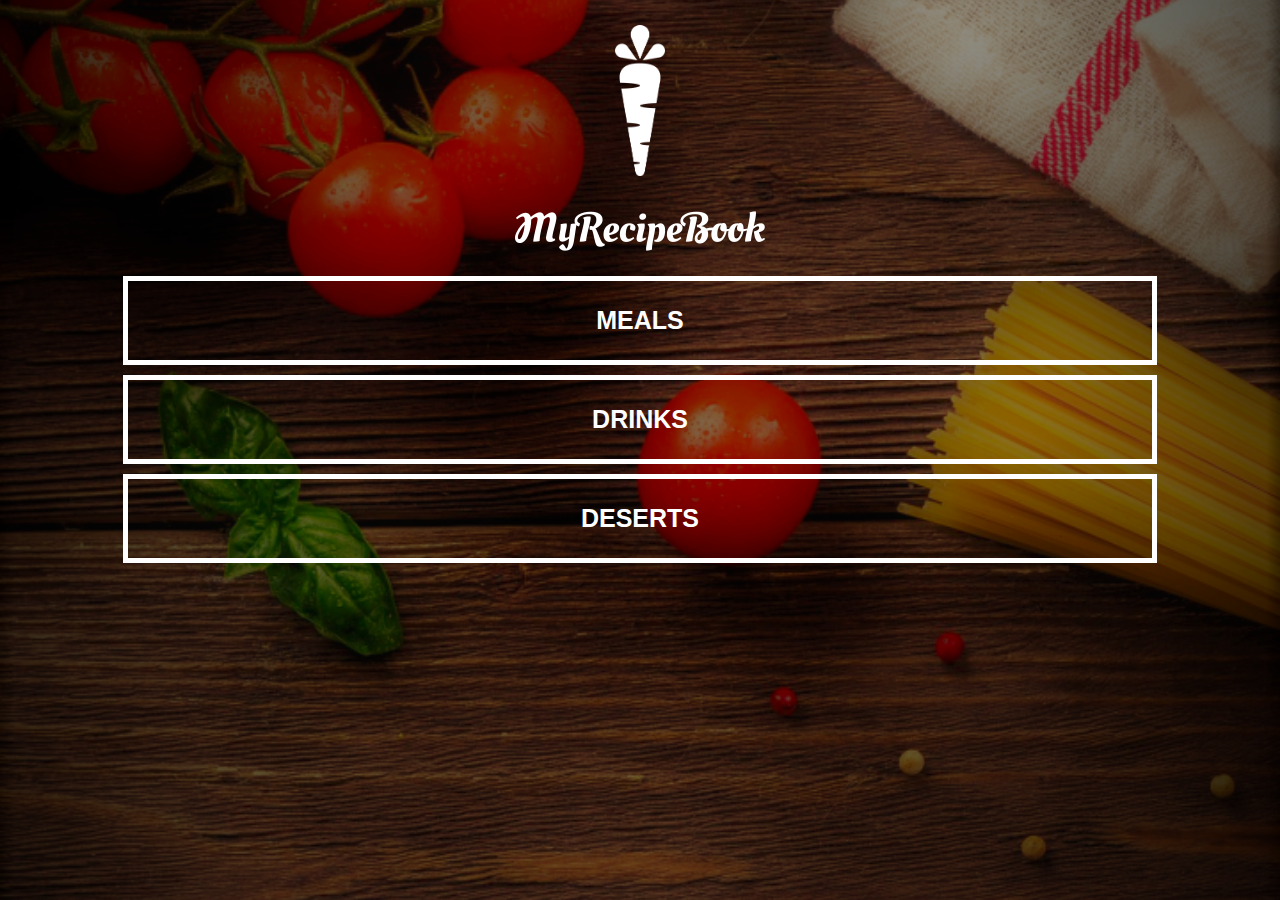
<file: index.html>
<!DOCTYPE html>
<html>
    <head>
<title>My Recipe Book</title>
<link rel="stylesheet" href="stlye.css">
    </head>

    <body class="body-home">
        <div id="home">
            <img src="images/logo-img.png" id="home-logo-img">
            <img src="images/logo-text.png" id="home-logo-text">
            <div class="home-menu">
                <a href="meals.html" class="home-menu-item">
                    <p>Meals</p>
                </a>
                <a href="drinks.html" class="home-menu-item">
                    <p>Drinks</p>
                </a>
                <a href="deserts.html" class="home-menu-item">
                    <p>Deserts</p>
                </a>
            </div>
        </div>
    </body>
</html>
</file>
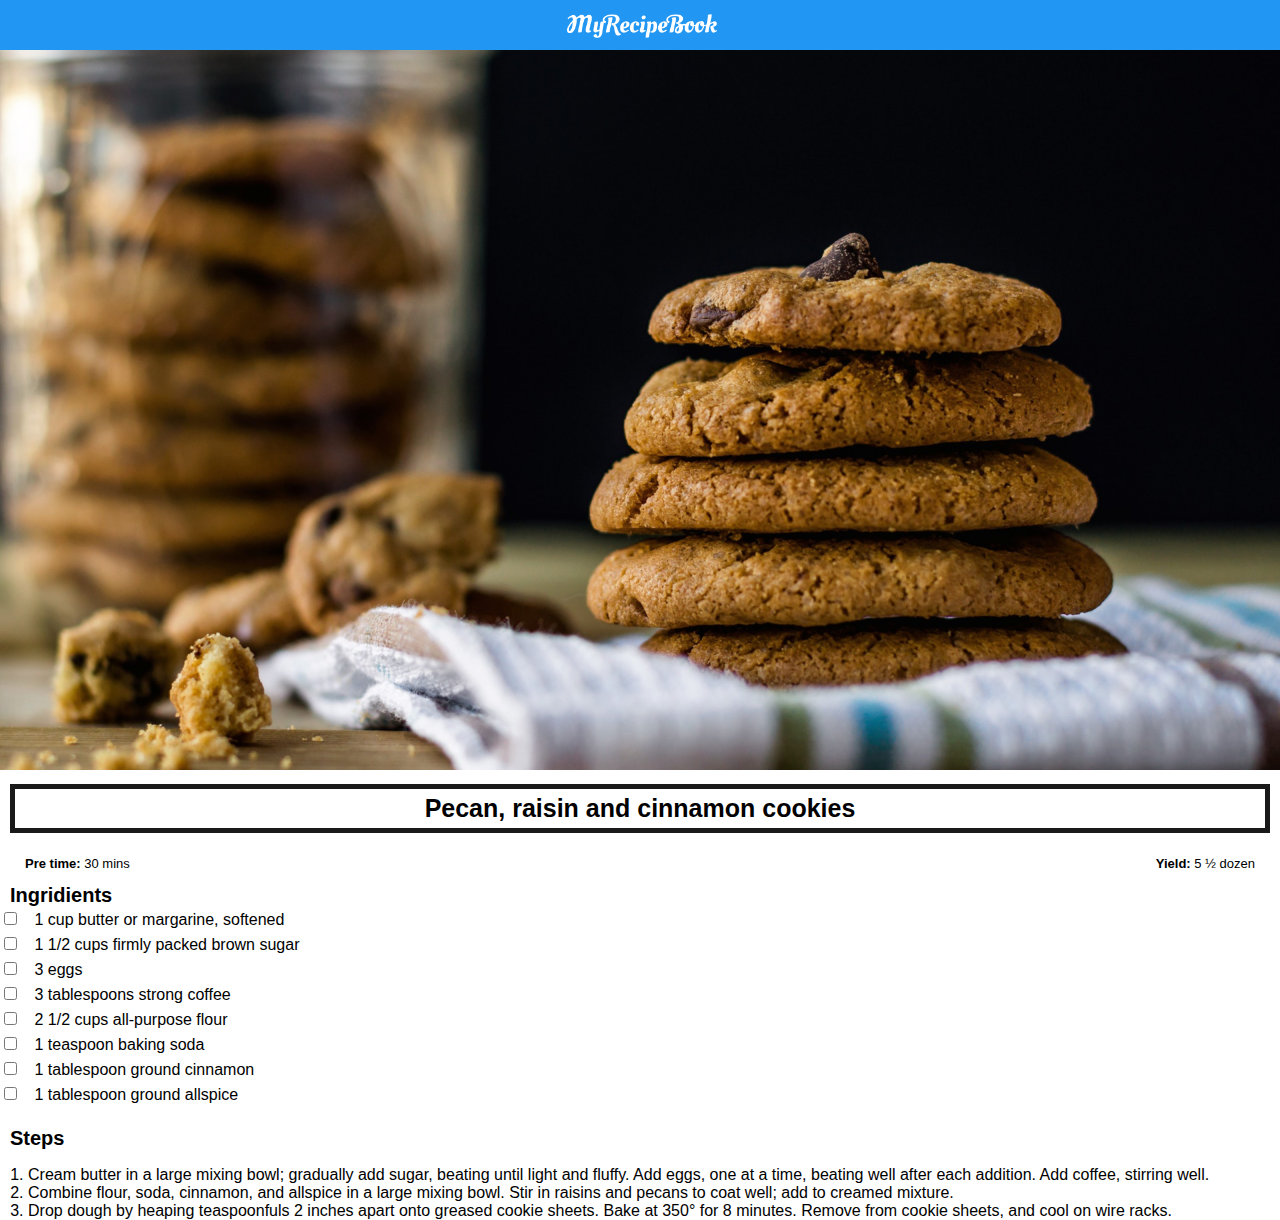
<file: cookies.html>
<!DOCTYPE html>
<html>
    <head>
<title>My Recipe Book | Meals | Cookies</title>
<link rel="stylesheet" href="stlye.css">
<link rel="stylesheet" href="fontAwesome/css/all.css">
    </head>

    <body class="body-recipes">

        <div class="header">
            <a href="meals.html">
                <i class="fa-solid fa-arrow-left"></i>
            </a>

            <img src="images/logo-text.png">
        </div>

        <div id="recipe">

            <div class="recipe-details">
                <img src="images/cookies.png">

                <h1>Pecan, raisin and cinnamon cookies</h1>

                <div class="recipe-details-info">
                    <p><b>Pre time: </b>30 mins</p>
                    <p style="float: right"><b>Yield: </b>5 ½ dozen</p>
                </div>

                <div class="recipe-details-ingridients">
                    <h2>Ingridients</h2>

                    <input id="check-01" type="checkbox">
                    <label for="check-01">1 cup butter or margarine, softened</label>
                    <br>
                    <input id="check-02" type="checkbox">
                    <label for="check-02">1 1/2 cups firmly packed brown sugar</label>
                    <br>
                    <input id="check-03" type="checkbox">
                    <label for="check-03">3 eggs</label>
                    <br>
                    <input id="check-04" type="checkbox">
                    <label for="check-04">3 tablespoons strong coffee</label>
                    <br>
                    <input id="check-05" type="checkbox">
                    <label for="check-05">2 1/2 cups all-purpose flour</label>
                    <br>
                    <input id="check-03" type="checkbox">
                    <label for="check-03">1 teaspoon baking soda</label>
                    <br>
                    <input id="check-03" type="checkbox">
                    <label for="check-03">1 tablespoon ground cinnamon</label>
                    <br>
                    <input id="check-03" type="checkbox">
                    <label for="check-03">1 tablespoon ground allspice</label>
                </div>

                <div class="recipe-details-steps">
                    <h2>Steps</h2>

                    <ol>
                        <li>Cream butter in a large mixing bowl; gradually add sugar, beating until light and fluffy. Add eggs, one at a time, beating well after each addition. Add coffee, stirring well.</li>
                        <li>Combine flour, soda, cinnamon, and allspice in a large mixing bowl. Stir in raisins and pecans to coat well; add to creamed mixture.</li>
                        <li>Drop dough by heaping teaspoonfuls 2 inches apart onto greased cookie sheets. Bake at 350° for 8 minutes. Remove from cookie sheets, and cool on wire racks.</li>
                    </ol>
                </div>
            </div>

        </div>
    </body>
</html>
</file>
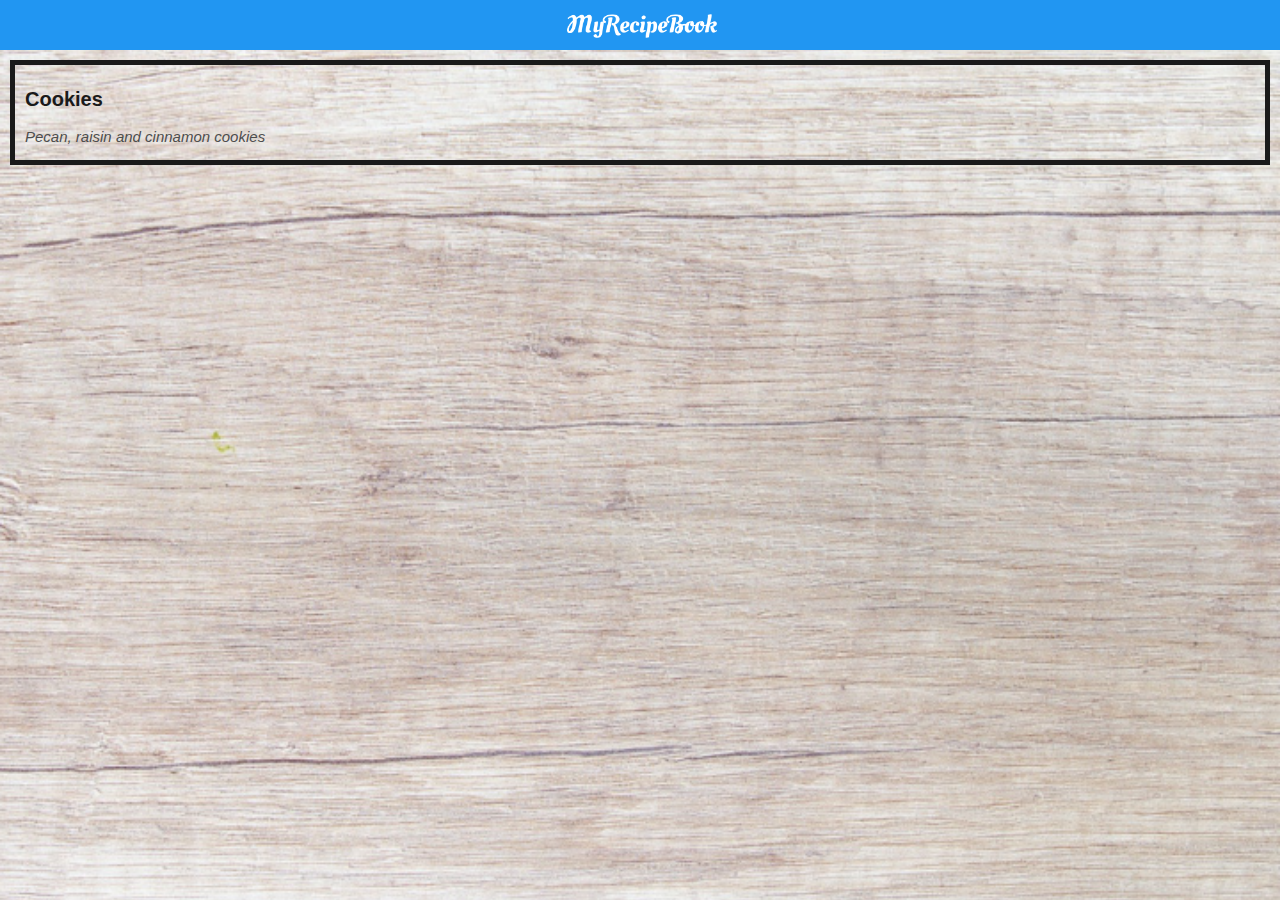
<file: deserts.html>
<!DOCTYPE html>
<html>
    <head>
<title>My Recipe Book | Deserts</title>
<link rel="stylesheet" href="stlye.css">
<link rel="stylesheet" href="fontAwesome/css/all.css">
    </head>

    <body class="body-meals">

        <div class="header">
            <a href="index.html">
                <i class="fa-solid fa-arrow-left"></i>
            </a>

            <img src="images/logo-text.png">
        </div>
        <div id="meals">

            <div class="meals-list">

                <a href="cookies.html">
                    <div class="meals-list-item">

                        <h1>Cookies<i class="fa-solid fa-chevron-right"></i></h1>

                        <p>Pecan, raisin and cinnamon cookies</p>
                    </div>
                </a>
            </div>

        </div>
    </body>
</html>
</file>
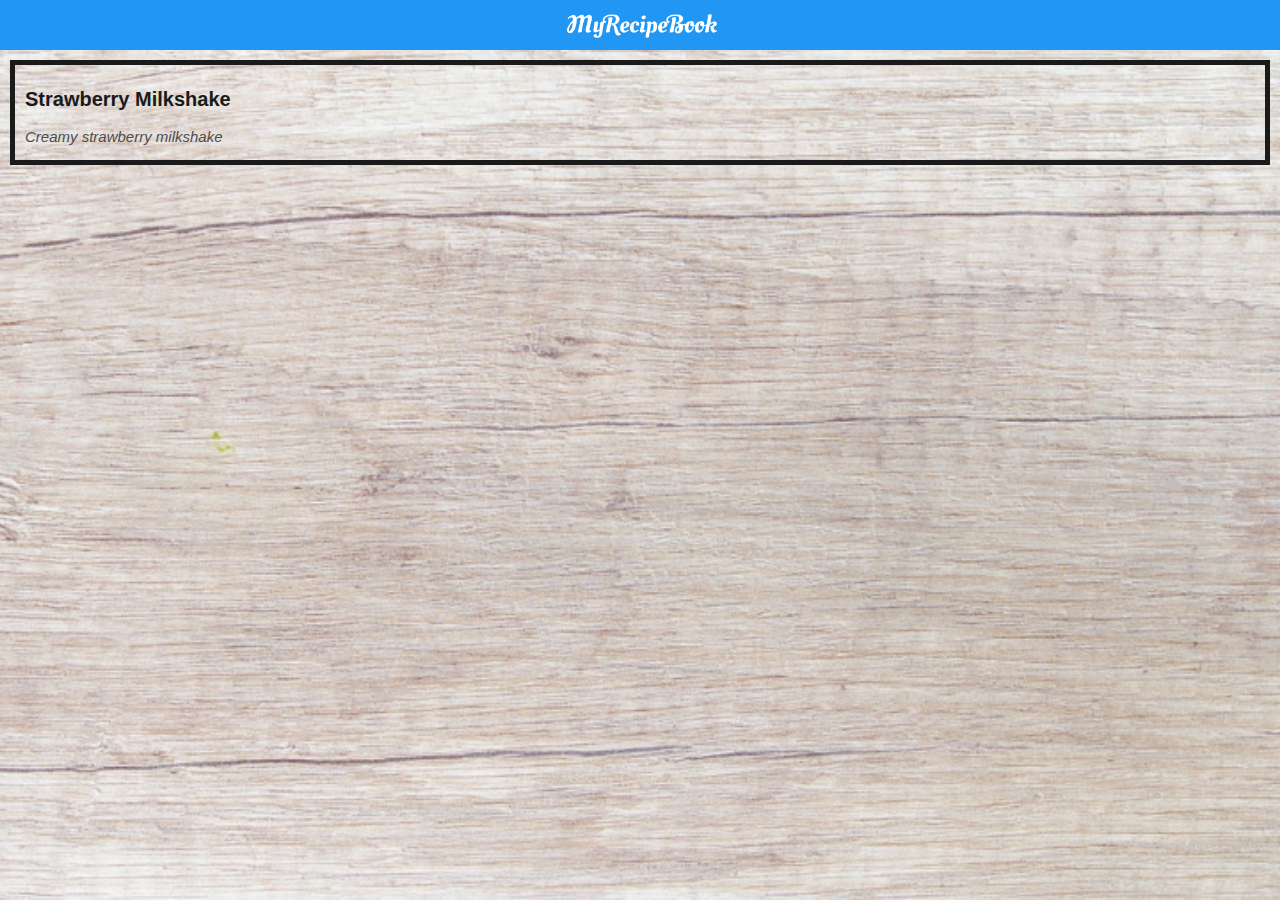
<file: drinks.html>
<!DOCTYPE html>
<html>
    <head>
<title>My Recipe Book | Drinks</title>
<link rel="stylesheet" href="stlye.css">
<link rel="stylesheet" href="fontAwesome/css/all.css">
    </head>

    <body class="body-meals">

        <div class="header">
            <a href="index.html">
                <i class="fa-solid fa-arrow-left"></i>
            </a>

            <img src="images/logo-text.png">
        </div>
        <div id="meals">

            <div class="meals-list">

                <a href="strawberrymilk.html">
                    <div class="meals-list-item">

                        <h1>Strawberry Milkshake<i class="fa-solid fa-chevron-right"></i></h1>

                        <p>Creamy strawberry milkshake</p>
                    </div>
                </a>
            </div>

        </div>
    </body>
</html>
</file>
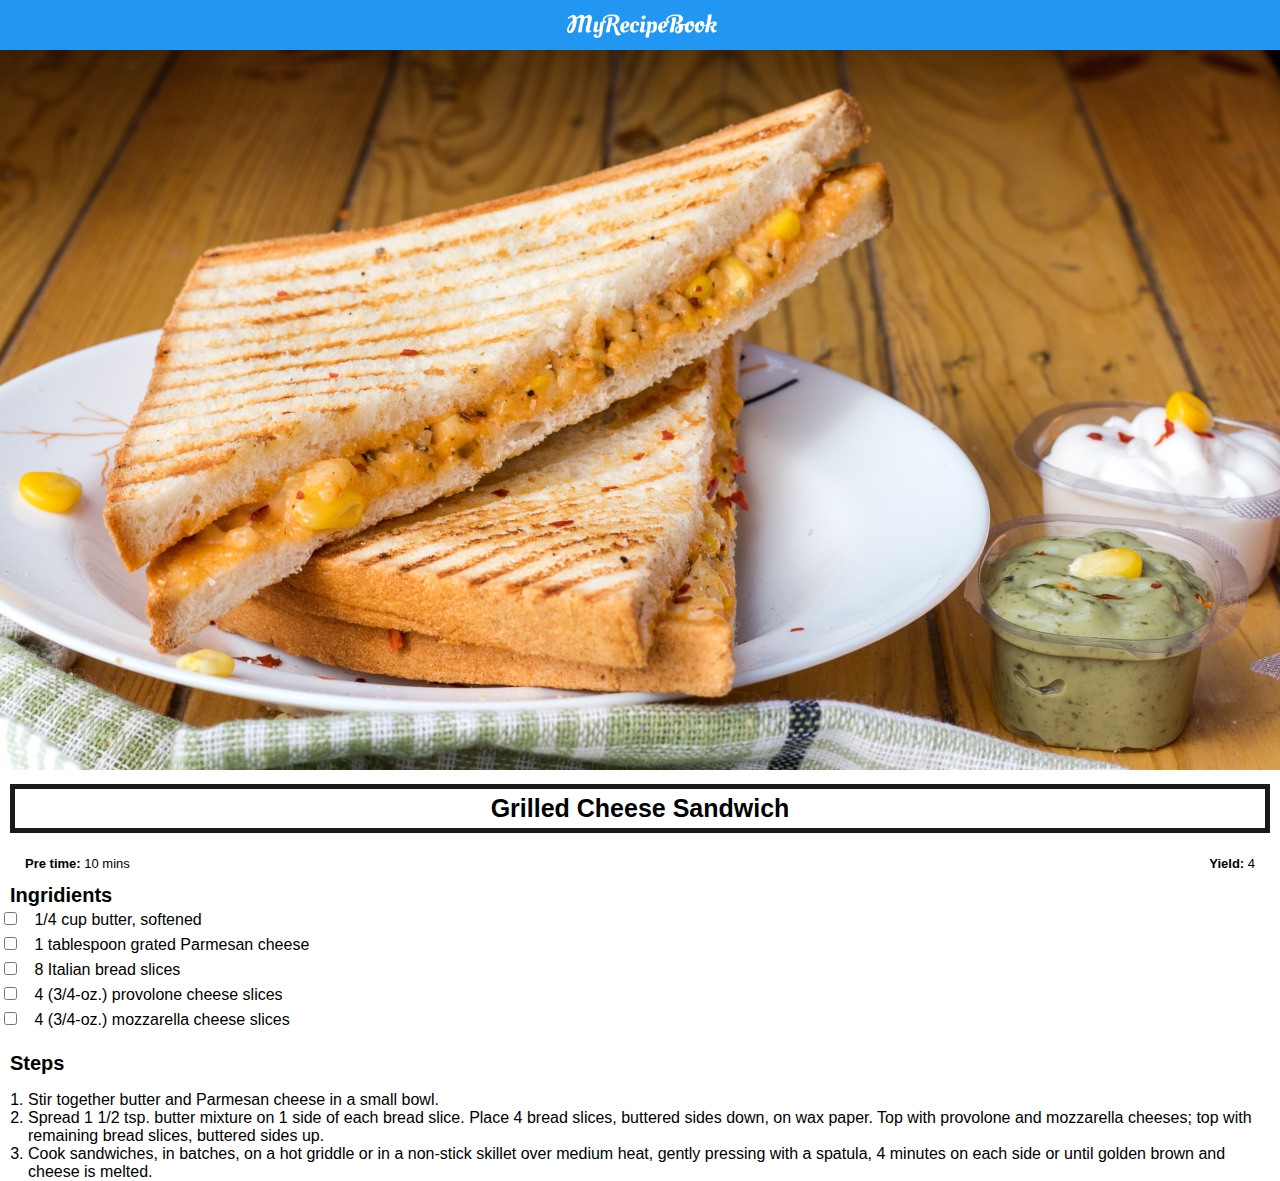
<file: grilledcheese.html>
<!DOCTYPE html>
<html>
    <head>
<title>My Recipe Book | Meals | Griiled Cheese</title>
<link rel="stylesheet" href="stlye.css">
<link rel="stylesheet" href="fontAwesome/css/all.css">
    </head>

    <body class="body-recipes">

        <div class="header">
            <a href="meals.html">
                <i class="fa-solid fa-arrow-left"></i>
            </a>

            <img src="images/logo-text.png">
        </div>

        <div id="recipe">

            <div class="recipe-details">
                <img src="images/grilledCheese.png">

                <h1>Grilled Cheese Sandwich</h1>

                <div class="recipe-details-info">
                    <p><b>Pre time: </b>10 mins</p>
                    <p style="float: right"><b>Yield: </b>4</p>
                </div>

                <div class="recipe-details-ingridients">
                    <h2>Ingridients</h2>

                    <input id="check-01" type="checkbox">
                    <label for="check-01">1/4 cup butter, softened</label>
                    <br>
                    <input id="check-02" type="checkbox">
                    <label for="check-02">1 tablespoon grated Parmesan cheese</label>
                    <br>
                    <input id="check-03" type="checkbox">
                    <label for="check-03">8 Italian bread slices</label>
                    <br>
                    <input id="check-04" type="checkbox">
                    <label for="check-04">4 (3/4-oz.) provolone cheese slices</label>
                    <br>
                    <input id="check-05" type="checkbox">
                    <label for="check-05">4 (3/4-oz.) mozzarella cheese slices</label>
                </div>

                <div class="recipe-details-steps">
                    <h2>Steps</h2>

                    <ol>
                        <li>Stir together butter and Parmesan cheese in a small bowl.</li>
                        <li>Spread 1 1/2 tsp. butter mixture on 1 side of each bread slice. Place 4 bread slices, buttered sides down, on wax paper. Top with provolone and mozzarella cheeses; top with remaining bread slices, buttered sides up.</li>
                        <li>Cook sandwiches, in batches, on a hot griddle or in a non-stick skillet over medium heat, gently pressing with a spatula, 4 minutes on each side or until golden brown and cheese is melted.</li>
                    </ol>
                </div>
            </div>

        </div>
    </body>
</html>
</file>
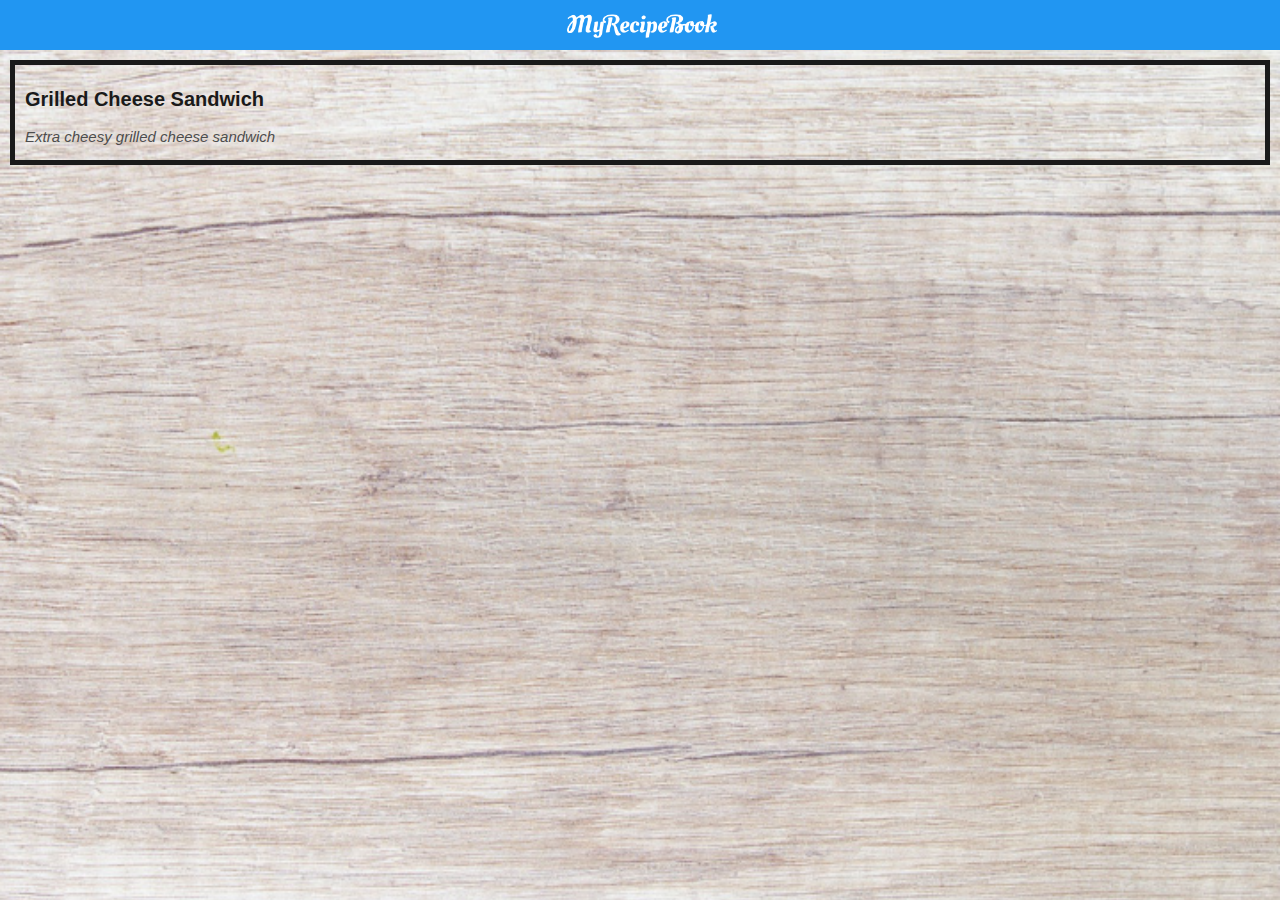
<file: meals.html>
<!DOCTYPE html>
<html>
    <head>
<title>My Recipe Book | Meals</title>
<link rel="stylesheet" href="stlye.css">
<link rel="stylesheet" href="fontAwesome/css/all.css">
    </head>

    <body class="body-meals">

        <div class="header">
            <a href="index.html">
                <i class="fa-solid fa-arrow-left"></i>
            </a>

            <img src="images/logo-text.png">
        </div>
        <div id="meals">

            <div class="meals-list">

                <a href="grilledcheese.html">
                    <div class="meals-list-item">

                        <h1>Grilled Cheese Sandwich<i class="fa-solid fa-chevron-right"></i></h1>

                        <p>Extra cheesy grilled cheese sandwich</p>
                    </div>
                </a>
            </div>

        </div>
    </body>
</html>
</file>
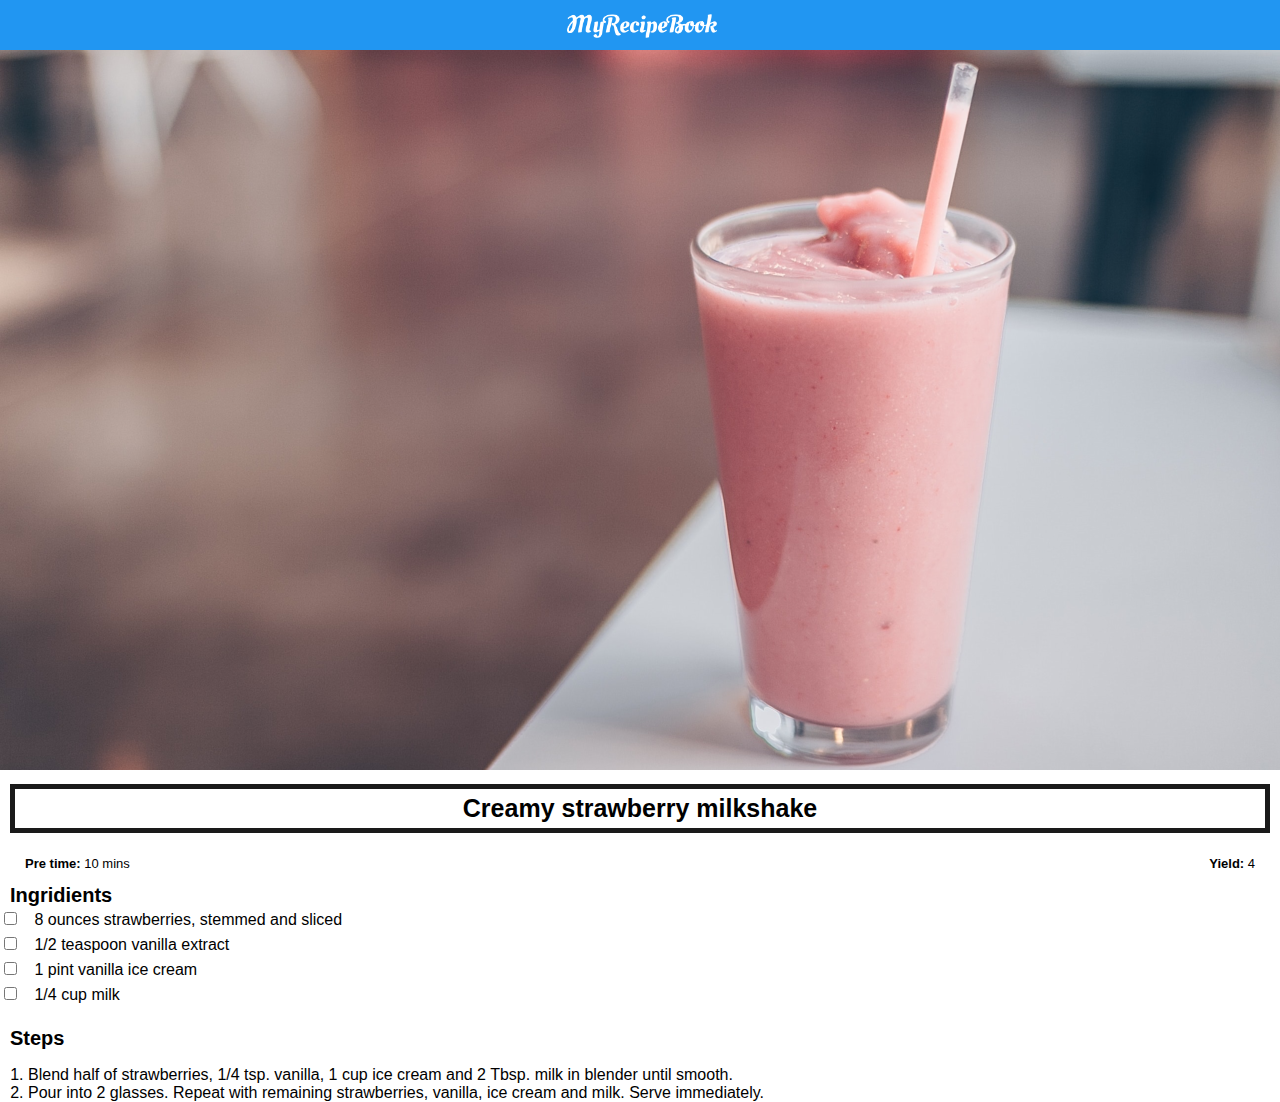
<file: strawberrymilk.html>
<!DOCTYPE html>
<html>
    <head>
<title>My Recipe Book | Meals | Strawberry Milkshake</title>
<link rel="stylesheet" href="stlye.css">
<link rel="stylesheet" href="fontAwesome/css/all.css">
    </head>

    <body class="body-recipes">

        <div class="header">
            <a href="meals.html">
                <i class="fa-solid fa-arrow-left"></i>
            </a>

            <img src="images/logo-text.png">
        </div>

        <div id="recipe">

            <div class="recipe-details">
                <img src="images/strawberryMilkshake.png">

                <h1>Creamy strawberry milkshake</h1>

                <div class="recipe-details-info">
                    <p><b>Pre time: </b>10 mins</p>
                    <p style="float: right"><b>Yield: </b>4</p>
                </div>

                <div class="recipe-details-ingridients">
                    <h2>Ingridients</h2>

                    <input id="check-01" type="checkbox">
                    <label for="check-01">8 ounces strawberries, stemmed and sliced</label>
                    <br>
                    <input id="check-02" type="checkbox">
                    <label for="check-02">1/2 teaspoon vanilla extract</label>
                    <br>
                    <input id="check-03" type="checkbox">
                    <label for="check-03">1 pint vanilla ice cream</label>
                    <br>
                    <input id="check-04" type="checkbox">
                    <label for="check-04">1/4 cup milk</label>
                </div>

                <div class="recipe-details-steps">
                    <h2>Steps</h2>

                    <ol>
                        <li>Blend half of strawberries, 1/4 tsp. vanilla, 1 cup ice cream and 2 Tbsp. milk in blender until smooth.</li>
                        <li>Pour into 2 glasses. Repeat with remaining strawberries, vanilla, ice cream and milk. Serve immediately.</li>
                    </ol>
                </div>
            </div>

        </div>
    </body>
</html>
</file>
<file: stlye.css>
html{
    height: 100%;
}

body{
    font-family: sans-serif;

    margin: 0;
    padding: 0;

    height: 100%;
}

.body-home{
    background-image: url('images/background-01-port.png');
    background-position: center;
    background-attachment: fixed;
    background-repeat: no-repeat;
    background-size: cover;
}

.body-meals{
    background-image: url('images/background-02-port.png');
    background-position: center;
    background-attachment: fixed;
    background-repeat: no-repeat;
    background-size: cover;
}

/*########## HEADER ##########*/

.header {
    background-color: #2196f2;

    width: 100%;
    height: 50px;
    top: 0;

    position: fixed;
    overflow: hidden;

    text-align: center;
}

.header i {
    float: left;
    padding: 17px 0px 0px 17px;
    color: #ffffff;   
}

.header img {
    width: 150px;
    padding-top: 14px;
    padding-right: 25px;
}
/*########## HOME PAGE ##########*/

#home-logo-img{
    width: 50px;
    display: block;
    margin: auto;
    padding: 25px 10px 10px 10px;
}


#home-logo-text{
    width: auto;
    display: block;
    margin: auto;
    padding: 25px;
}
/*##### HOME PAGE MENU #####*/

.home-menu-item{
    text-decoration: none;
    text-transform: uppercase;

    color: white;
    font-size: 25px;
    font-weight: bold;
    text-align: center;
    border: 5px solid white;

    display: block;
    margin: auto;
    margin-bottom: 10px;
    width: 80%;
}

/*########## MEALS PAGE ##########*/


#meals {
    padding-top: 50px;
}

/*##### MEALS PAGE MENU #####*/

.meals-list a{
    text-decoration: none;
}

.meals-list-item {
border: 5px solid #1a1a1a;
margin: 10px;
}

.meals-list-item h1 {
    font-weight: bold;
    font-size: 20px;
    color: #1a1a1a;
    padding: 10px;
}

.meals-list-item i {
    float: right;
    color: #1a1a1a;
    padding-right: 10px;
}

.meals-list-item p {
    font-size: 15px;
    font-style: italic;
    color: #4d4d4d;
    margin-top: -7px;
    padding-left: 10px;
}

/*########## RECIPE PAGE ##########*/

#recipe {
    padding-top: 50px;
}

/*########## RECIPE DETAILS ##########*/

.recipe-details img {
    width: 100%;
}

.recipe-details h1{
    font-size: 25px;
    text-align: center;
    border: 5px solid #1a1a1a;
    margin: 10px;
    padding: 5px;
}

.recipe-details h2 {
    font-size: 20px;
    text-align: left;
    margin: 0;
    margin-left: 10px;
}

.recipe-details-info {
    margin-left: 25px;
    margin-right: 25px;
}

.recipe-details-info p {
    font-size: 13px;
    display: inline-block;
}

.recipe-details-ingridients label {
    line-height: 25px;
    margin-left: 10px;
}

.recipe-details-steps {
    padding-top: 20px;
}

.recipe-details-steps ol {
    padding-left: 28px;
}

/*########## RESPONSIVE LAYOUT ##########*/

@media only screen and (main-width: 600px) {
    #meals {
        width: 80%;
        margin: auto;
    }
    #recipe {
        width: 80%;
        margin: auto;
    }
}

@media only screen and (main-width: 1000px) {
    #meals {
        width: 60%;
        margin: auto;
    }
    #recipe {
        width: 60%;
        margin: auto;
    }
}

@media only screen and (main-width: 1500px) {
    #meals {
        width: 40%;
        margin: auto;
    }
    #recipe {
        width: 40%;
        margin: auto;
    }
}

@media only screen and (main-width: 720px) {
    .body-home {
        background-image: url('images/background-01-land.png');
    }
    .body-meals {
        background-image: url('images/background-02-land.png');
    }
}
</file>
